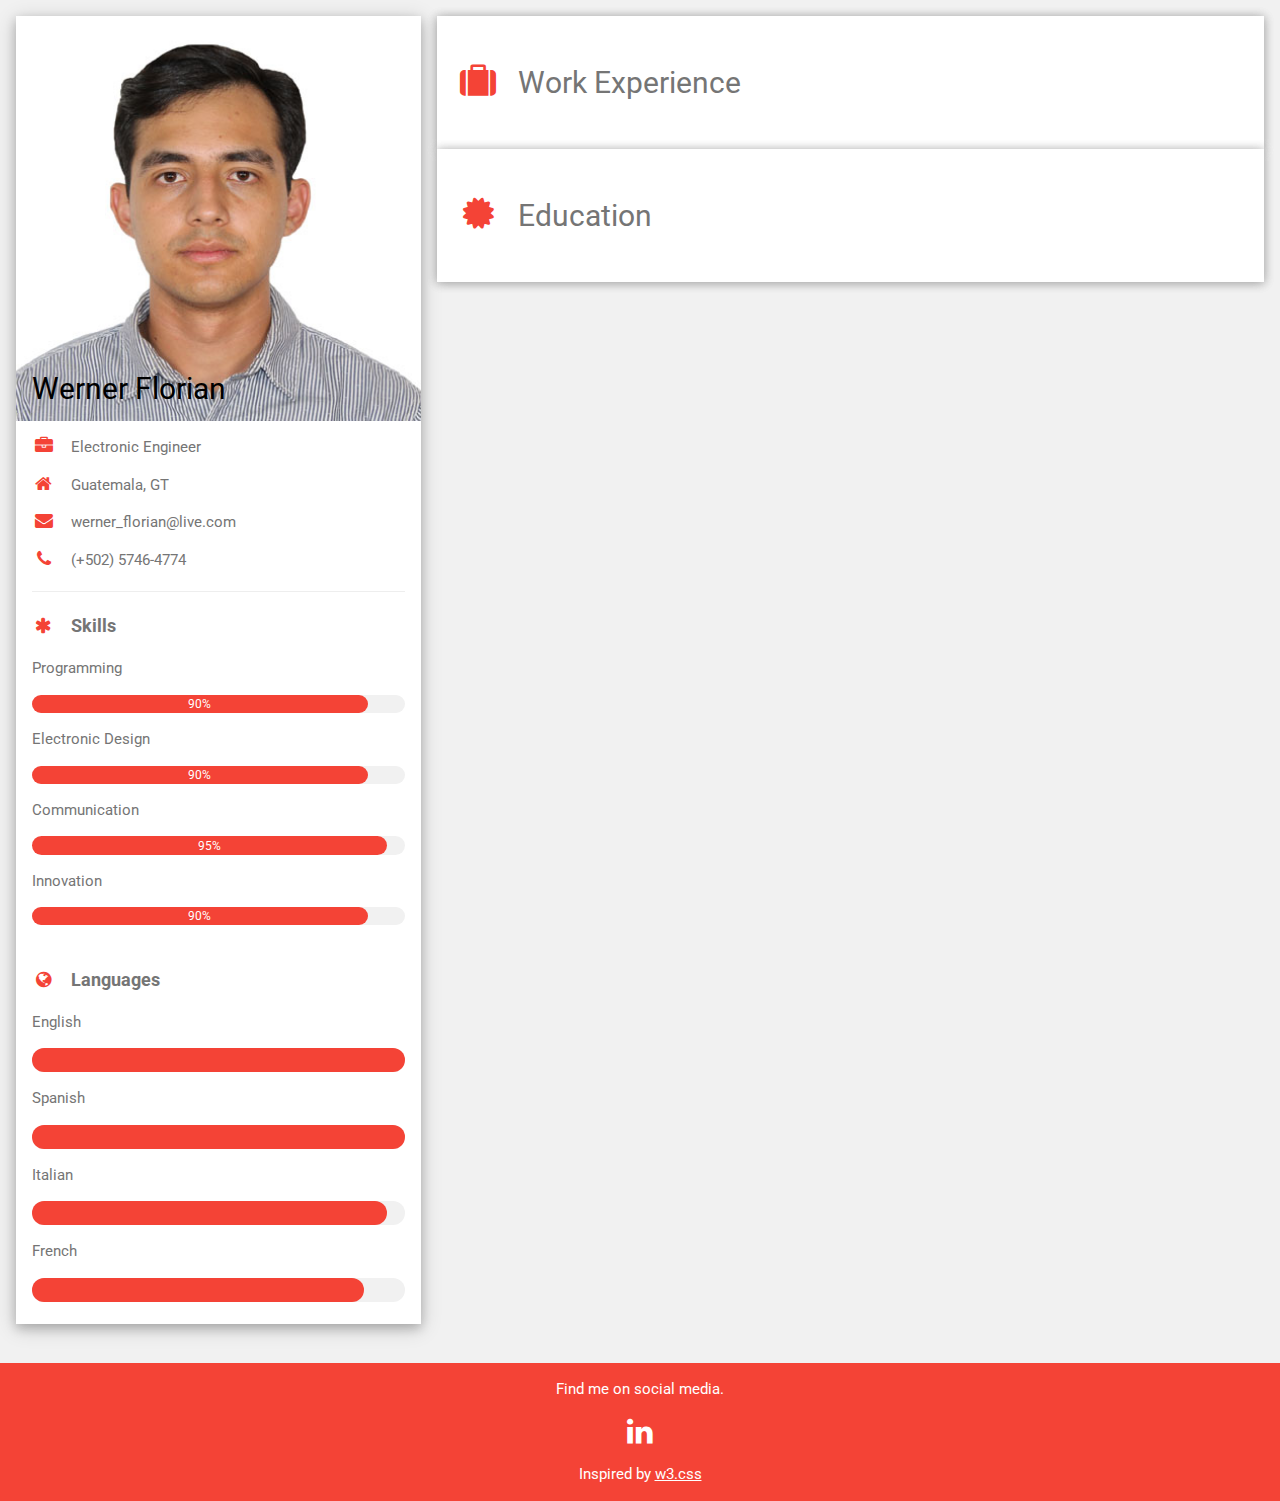
<file: index.html>
<!DOCTYPE html>
<html>
<title>Hi, I am Werner</title>
<meta charset="UTF-8">
<meta name="viewport" content="width=device-width, initial-scale=1">
<link rel="icon" href="/img/chip.png">
<link rel="stylesheet" href="https://www.w3schools.com/w3css/4/w3.css">
<link rel='stylesheet' href='https://fonts.googleapis.com/css?family=Roboto'>
<link rel="stylesheet" href="https://cdnjs.cloudflare.com/ajax/libs/font-awesome/4.7.0/css/font-awesome.min.css">
<style>
html,body,h1,h2,h3,h4,h5,h6 {font-family: "Roboto", sans-serif}
.accordion {
    background-color: white;
    color: #744;
    border: none;
    cursor: pointer;
    box-shadow: 0 1px 10px 0 rgba(0,0,0,0.2),0 1px 10px 0 rgba(0,0,0,0.2);
    padding: 18px;
    width: 100%;
    text-align: left;
    outline: none;
    font-size: 15px;
    transition: 0.4s;
}

.active, .accordion:hover {
    background-color: #ccc;
}
.panel {
    overflow: hidden;
}

  .panel {
      padding: 1 1px;
      background-color: white;
      max-height: 0;
      overflow: hidden;
      transition: max-height 0.2s ease-out;
  }

</style>
<body class="w3-light-grey">

<!-- Page Container -->
<div class="w3-content w3-margin-top" style="max-width:1400px;">

  <!-- The Grid -->
  <div class="w3-row-padding">

    <!-- Left Column -->
    <div class="w3-third">

      <div class="w3-white w3-text-grey w3-card-4">
        <div class="w3-display-container">
          <img src="/img/me.jpg" style="width:100%" alt="Avatar">
          <div class="w3-display-bottomleft w3-container w3-text-black">
            <h2>Werner Florian</h2>
          </div>
        </div>
        <div class="w3-container">
          <p><i class="fa fa-briefcase fa-fw w3-margin-right w3-large w3-text-red "></i>Electronic Engineer</p>
          <p><i class="fa fa-home fa-fw w3-margin-right w3-large w3-text-red"></i>Guatemala, GT</p>
          <p><i class="fa fa-envelope fa-fw w3-margin-right w3-large w3-text-red"></i>werner_florian@live.com</p>
          <p><i class="fa fa-phone fa-fw w3-margin-right w3-large w3-text-red"></i>(+502) 5746-4774</p>
          <hr>

          <p class="w3-large"><b><i class="fa fa-asterisk fa-fw w3-margin-right w3-text-red"></i>Skills</b></p>
          <p>Programming</p>
          <div class="w3-light-grey w3-round-xlarge w3-small">
            <div class="w3-container w3-center w3-round-xlarge w3-red" style="width:90%">90%</div>
          </div>
          <p>Electronic Design</p>
          <div class="w3-light-grey w3-round-xlarge w3-small">
            <div class="w3-container w3-center w3-round-xlarge w3-red" style="width:90%">
              <div class="w3-center w3-text-white">90%</div>
            </div>
          </div>
          <p>Communication</p>
          <div class="w3-light-grey w3-round-xlarge w3-small">
            <div class="w3-container w3-center w3-round-xlarge w3-red" style="width:95%">95%</div>
          </div>
          <p>Innovation</p>
          <div class="w3-light-grey w3-round-xlarge w3-small">
            <div class="w3-container w3-center w3-round-xlarge w3-red" style="width:90%">90%</div>
          </div>
          <br>

          <p class="w3-large w3-text-theme"><b><i class="fa fa-globe fa-fw w3-margin-right w3-text-red"></i>Languages</b></p>
          <p>English</p>
          <div class="w3-light-grey w3-round-xlarge">
            <div class="w3-round-xlarge w3-red" style="height:24px;width:100%"></div>
          </div>
          <p>Spanish</p>
          <div class="w3-light-grey w3-round-xlarge">
            <div class="w3-round-xlarge w3-red" style="height:24px;width:100%"></div>
          </div>
          <p>Italian</p>
          <div class="w3-light-grey w3-round-xlarge">
            <div class="w3-round-xlarge w3-red" style="height:24px;width:95%"></div>
          </div>
          <p>French</p>
          <div class="w3-light-grey w3-round-xlarge">
            <div class="w3-round-xlarge w3-red" style="height:24px;width:89%"></div>
          </div>
          <br>
        </div>
      </div><br>

    <!-- End Left Column -->
    </div>

    <!-- Right Column -->
    <div class="w3-twothird">
    <button class="accordion "><h2 class="w3-text-grey w3-padding-16"><i class="fa fa-suitcase fa-fw w3-margin-right w3-xxlarge w3-text-red"></i>Work Experience</h2></button>
<div class="panel">
      <div class="w3-container w3-card w3-white">
        <div class="w3-container">
          <h5 class="w3-opacity"><b>Hardware Design Engineer / Kingo Energy</b></h5>
          <h6 class="w3-text-red"><i class="fa fa-calendar fa-fw w3-margin-right"></i>May 2018 - <span class="w3-tag w3-red w3-round">Current</span></h6>
          <p>Working with power converters and embedded systems for portable photovoltaic for pay as you go service.</p>
          <hr>
        </div>
        <div class="w3-container">
          <h5 class="w3-opacity"><b>IT Support Internship / GrupoTRT</b></h5>
          <h6 class="w3-text-red"><i class="fa fa-calendar fa-fw w3-margin-right"></i>Jan 2017 - May 2017</h6>
          <p>In charge of configuration of network devices and virtual servers, using Cisco and VmWare technologies.</p>
          <hr>
        </div>
        <div class="w3-container">
          <h5 class="w3-opacity"><b>Auxiliary Professor and Lab Instructor / Physics Department USAC</b></h5>
          <h6 class="w3-text-red"><i class="fa fa-calendar fa-fw w3-margin-right"></i>Jun 2010 - Mar 2012</h6>
          <p>Worked on several courses of physics as auxiliary and conducted hands-on physics experiments for undergraduate students.</p><br>
        </div>
      </div>
</div>
<button class="accordion"><h2 class="w3-text-grey w3-padding-16"><i class="fa fa-certificate fa-fw w3-margin-right w3-xxlarge w3-text-red"></i>Education</h2></button>
<div class="panel" style>
      <div class="w3-container w3-card w3-white">
        <div class="w3-container">
          <h5 class="w3-opacity"><b>ICTP / Trieste, Italy</b></h5>
          <h6 class="w3-text-red"><i class="fa fa-calendar fa-fw w3-margin-right"></i>November 2018</h6>
          <p>Advanced Workshop on FPGA-based System-On-Chip for Scientific Instrumentation and Reconfigurable Computing</p>
          <hr>
        </div>
        <div class="w3-container">
          <h5 class="w3-opacity"><b>USAC</b></h5>
          <h6 class="w3-text-red"><i class="fa fa-calendar fa-fw w3-margin-right"></i>2012 - 2018</h6>
          <p>Bachelor of Engineering Degree in Electronics</p>
          <hr>
        </div>
        <div class="w3-container">
          <h5 class="w3-opacity"><b>deeplearning.ai / Coursera</b></h5>
          <h6 class="w3-text-red"><i class="fa fa-calendar fa-fw w3-margin-right"></i>2017 - 2018</h6>
          <p>Deep Learning Specialization </p><br>
        </div>
</div>
</div>
    <!-- End Right Column -->
    </div>

  <!-- End Grid -->
  </div>

  <!-- End Page Container -->
</div>

<footer class="w3-container w3-red w3-center w3-margin-top">
  <p>Find me on social media.</p>
  <a href= "https://www.linkedin.com/in/werner-florian-167b11155/"><i class="fa fa-linkedin fa-2x w3-hover-opacity"> </i></a>
  <p>Inspired by <a href="https://www.w3schools.com/w3css/default.asp" target="_blank">w3.css</a></p>
</footer>

<script>
  var acc = document.getElementsByClassName("accordion");
  var i;
  console.log('accordion pressed');
  for (i = 0; i < acc.length; i++) {
    acc[i].addEventListener("click", function() {
      this.classList.toggle("active");
      var panel = this.nextElementSibling;
      console.log(panel);
      if (panel.style.maxHeight){
        panel.style.maxHeight = null;
      } else {
        panel.style.maxHeight = panel.scrollHeight + "px";
      } 
    });
  }
  </script>

</body>

</html>
</file>
